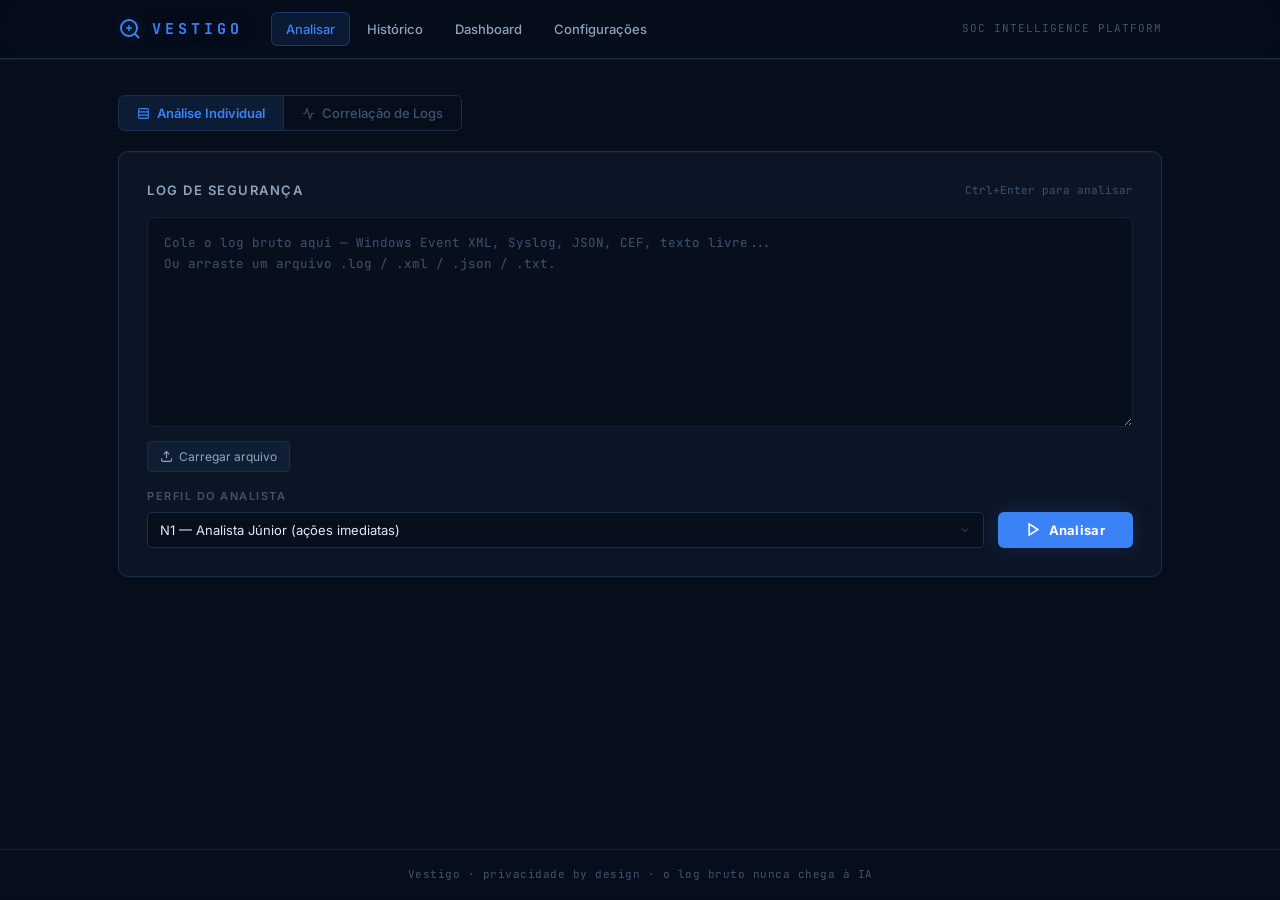
<file: gateway/app/static/index.html>
<!DOCTYPE html>
<html lang="pt-BR">
<head>
  <meta charset="UTF-8" />
  <meta name="viewport" content="width=device-width, initial-scale=1.0" />
  <title>Vestigo — SOC Intelligence</title>
  <link rel="preconnect" href="https://fonts.googleapis.com" />
  <link rel="preconnect" href="https://fonts.gstatic.com" crossorigin />
  <link href="https://fonts.googleapis.com/css2?family=Inter:wght@400;500;600;700&family=JetBrains+Mono:wght@400;500;700&display=swap" rel="stylesheet" />
  <link rel="stylesheet" href="style.css" />
</head>
<body>

  <header class="header">
    <div class="header-inner">
      <div class="logo">
        <svg width="24" height="24" viewBox="0 0 24 24" fill="none" stroke="currentColor" stroke-width="2">
          <circle cx="11" cy="11" r="8"/>
          <path d="m21 21-4.35-4.35"/>
          <path d="M11 8v6M8 11h6" stroke-width="1.5"/>
        </svg>
        VESTIGO
      </div>
      <nav class="header-nav">
        <a href="/" class="nav-link active">Analisar</a>
        <a href="/history.html" class="nav-link">Histórico</a>
        <a href="/dashboard.html" class="nav-link">Dashboard</a>
        <a href="/settings.html" class="nav-link">Configurações</a>
      </nav>
      <span class="tagline">SOC Intelligence Platform</span>
    </div>
  </header>

  <main class="main">

    <!-- ── Mode Toggle ──────────────────────────────────────────────────── -->
    <div class="mode-toggle">
      <button id="modeTabIndividual" class="mode-tab active" onclick="switchMode('individual')">
        <svg width="13" height="13" viewBox="0 0 24 24" fill="none" stroke="currentColor" stroke-width="2">
          <rect x="3" y="3" width="18" height="18" rx="2"/><line x1="3" y1="9" x2="21" y2="9"/>
          <line x1="3" y1="15" x2="21" y2="15"/>
        </svg>
        Análise Individual
      </button>
      <button id="modeTabCorrelate" class="mode-tab" onclick="switchMode('correlate')">
        <svg width="13" height="13" viewBox="0 0 24 24" fill="none" stroke="currentColor" stroke-width="2">
          <polyline points="22 12 18 12 15 21 9 3 6 12 2 12"/>
        </svg>
        Correlação de Logs
      </button>
    </div>

    <!-- ── Input: Análise Individual ─────────────────────────────────────── -->
    <section id="sectionIndividual" class="input-section">

      <div class="input-header">
        <div class="input-title">Log de Segurança</div>
        <div class="input-hint">Ctrl+Enter para analisar</div>
      </div>

      <div id="dropZone" class="drop-zone">
        <textarea
          id="logInput"
          class="log-textarea"
          placeholder="Cole o log bruto aqui — Windows Event XML, Syslog, JSON, CEF, texto livre...&#10;Ou arraste um arquivo .log / .xml / .json / .txt."
          spellcheck="false"
        ></textarea>
        <div id="dropOverlay" class="drop-overlay hidden">
          <div class="drop-message">Solte o arquivo aqui</div>
        </div>
      </div>

      <div class="upload-row">
        <label class="btn-upload" for="fileInput">
          <svg width="13" height="13" viewBox="0 0 24 24" fill="none" stroke="currentColor" stroke-width="2">
            <path d="M21 15v4a2 2 0 0 1-2 2H5a2 2 0 0 1-2-2v-4"/>
            <polyline points="17 8 12 3 7 8"/>
            <line x1="12" y1="3" x2="12" y2="15"/>
          </svg>
          Carregar arquivo
        </label>
        <input id="fileInput" type="file" accept=".log,.txt,.xml,.json,.csv" class="hidden" onchange="loadFile(event)" />
        <span id="fileName" class="file-name"></span>
      </div>

      <div class="controls">
        <div class="profile-select">
          <label for="profileSelect">Perfil do analista</label>
          <select id="profileSelect">
            <option value="n1">N1 — Analista Júnior (ações imediatas)</option>
            <option value="n2n3">N2/N3 — Analista Técnico (análise profunda)</option>
          </select>
        </div>
        <button id="analyzeBtn" class="btn-analyze" onclick="analyze()">
          <svg width="15" height="15" viewBox="0 0 24 24" fill="none" stroke="currentColor" stroke-width="2.5">
            <polygon points="5 3 19 12 5 21 5 3"/>
          </svg>
          <span id="btnText">Analisar</span>
          <span id="btnSpinner" class="spinner hidden"></span>
        </button>
      </div>

      <div id="progressBar" class="pipeline-wrap hidden">
        <div class="pipeline-stages">

          <div id="pstParser" class="pstage">
            <div class="pstage-dot">
              <svg class="pstage-check" width="13" height="13" viewBox="0 0 24 24" fill="none" stroke="currentColor" stroke-width="3"><polyline points="20 6 9 17 4 12"/></svg>
            </div>
            <span class="pstage-label">Parser</span>
          </div>

          <div id="pconn1" class="pconn"></div>

          <div id="pstEnricher" class="pstage">
            <div class="pstage-dot">
              <svg class="pstage-check" width="13" height="13" viewBox="0 0 24 24" fill="none" stroke="currentColor" stroke-width="3"><polyline points="20 6 9 17 4 12"/></svg>
            </div>
            <span class="pstage-label">Enricher</span>
          </div>

          <div id="pconn2" class="pconn"></div>

          <div id="pstAI" class="pstage">
            <div class="pstage-dot">
              <svg class="pstage-check" width="13" height="13" viewBox="0 0 24 24" fill="none" stroke="currentColor" stroke-width="3"><polyline points="20 6 9 17 4 12"/></svg>
            </div>
            <span class="pstage-label">IA</span>
          </div>

        </div>

        <div class="pipeline-bar">
          <div id="pipelineFill" class="pipeline-fill"></div>
        </div>

        <div class="pipeline-footer">
          <span id="pipelineAction" class="pipeline-action"></span>
          <span id="pipelineTimer" class="pipeline-timer">0s</span>
        </div>
      </div>

    </section>

    <!-- ── Input: Correlação de Logs ──────────────────────────────────────── -->
    <section id="sectionCorrelate" class="input-section hidden">

      <div class="input-header">
        <div class="input-title">Correlação de Logs</div>
        <div class="input-hint">2 a 10 logs — a IA identifica padrões de ataque</div>
      </div>

      <p class="corr-desc">Cole múltiplos logs de eventos suspeitos. A IA analisa cada um, cruza IoCs compartilhados e identifica se formam um ataque coordenado.</p>

      <div id="corrLogList" class="corr-log-list">
        <!-- entries injected by JS -->
      </div>

      <button class="btn-add-log" onclick="addCorrLog()">
        <svg width="13" height="13" viewBox="0 0 24 24" fill="none" stroke="currentColor" stroke-width="2.5">
          <line x1="12" y1="5" x2="12" y2="19"/><line x1="5" y1="12" x2="19" y2="12"/>
        </svg>
        Adicionar log
      </button>

      <div class="controls" style="margin-top:16px">
        <div class="profile-select">
          <label for="corrProfileSelect">Perfil</label>
          <select id="corrProfileSelect">
            <option value="n2n3" selected>N2/N3 — Análise Técnica (recomendado)</option>
            <option value="n1">N1 — Analista Júnior</option>
          </select>
        </div>
        <button id="corrBtn" class="btn-analyze" onclick="correlate()">
          <svg width="15" height="15" viewBox="0 0 24 24" fill="none" stroke="currentColor" stroke-width="2.5">
            <polyline points="22 12 18 12 15 21 9 3 6 12 2 12"/>
          </svg>
          <span id="corrBtnText">Correlacionar</span>
          <span id="corrSpinner" class="spinner hidden"></span>
        </button>
      </div>

    </section>

    <!-- ── Error ──────────────────────────────────────────────────────────── -->
    <div id="errorBanner" class="error-banner hidden">
      <svg width="15" height="15" viewBox="0 0 24 24" fill="none" stroke="currentColor" stroke-width="2">
        <circle cx="12" cy="12" r="10"/>
        <line x1="12" y1="8" x2="12" y2="12"/>
        <line x1="12" y1="16" x2="12.01" y2="16"/>
      </svg>
      <span id="errorMsg"></span>
    </div>

    <!-- ── Results ────────────────────────────────────────────────────────── -->
    <section id="results" class="results hidden">

      <!-- Severity banner -->
      <div id="severityBanner" class="severity-banner">
        <div class="sev-label">
          <span class="sev-dot"></span>
          <div>
            <div id="severityText" class="sev-text"></div>
            <div class="sev-sub">Ameaça detectada e analisada</div>
          </div>
        </div>
        <div class="results-actions">
          <button class="btn-export" onclick="exportJSON()">
            <svg width="12" height="12" viewBox="0 0 24 24" fill="none" stroke="currentColor" stroke-width="2">
              <path d="M21 15v4a2 2 0 0 1-2 2H5a2 2 0 0 1-2-2v-4"/>
              <polyline points="7 10 12 15 17 10"/>
              <line x1="12" y1="15" x2="12" y2="3"/>
            </svg>
            JSON
          </button>
          <button class="btn-export" onclick="exportPDF()">
            <svg width="12" height="12" viewBox="0 0 24 24" fill="none" stroke="currentColor" stroke-width="2">
              <path d="M14 2H6a2 2 0 0 0-2 2v16a2 2 0 0 0 2 2h12a2 2 0 0 0 2-2V8z"/>
              <polyline points="14 2 14 8 20 8"/>
            </svg>
            PDF
          </button>
        </div>
      </div>

      <!-- Resumo + MITRE -->
      <div class="results-grid">
        <div class="card result-card">
          <div class="card-label">Resumo do Evento</div>
          <div id="resumoText" class="result-text"></div>
        </div>
        <div class="card result-card">
          <div class="card-label">MITRE ATT&amp;CK</div>
          <div id="mitreText" class="result-text mitre-block"></div>
        </div>
      </div>

      <!-- Ações -->
      <div class="card result-card">
        <div class="card-label">Ações Recomendadas</div>
        <ol id="acoesList" class="actions-list"></ol>
      </div>

      <!-- IoCs -->
      <div class="card result-card">
        <div class="card-label">Indicadores de Comprometimento</div>
        <div id="iocsContent" class="iocs-grid"></div>
      </div>

      <!-- Queries -->
      <div class="card result-card">
        <div class="card-label">Queries de Threat Hunting</div>
        <div class="queries-tabs">
          <button class="tab-btn active" onclick="switchTab('kql')">KQL · Sentinel / Defender</button>
          <button class="tab-btn" onclick="switchTab('spl')">SPL · Splunk</button>
        </div>
        <div id="queryKQL" class="query-block">
          <pre id="kqlQuery" class="query-code"></pre>
          <button class="btn-copy" onclick="copyQuery('kqlQuery')">Copiar</button>
        </div>
        <div id="querySPL" class="query-block hidden">
          <pre id="splQuery" class="query-code"></pre>
          <button class="btn-copy" onclick="copyQuery('splQuery')">Copiar</button>
        </div>
      </div>

      <!-- N2/N3 extra -->
      <div id="cardN2Extra" class="card result-card hidden">
        <div class="card-label">Análise Técnica Avançada · N2/N3</div>
        <div id="n2ExtraContent"></div>
      </div>

      <!-- Contexto histórico (similar analyses) -->
      <div id="cardContext" class="card result-card hidden">
        <div class="card-label">Contexto Histórico · Eventos Similares</div>
        <div id="contextSummary" class="context-summary"></div>
        <div id="contextList" class="context-list"></div>
      </div>

      <!-- Diagnóstico do analista -->
      <div id="cardDiagnosis" class="card diagnosis-card hidden">
        <div class="card-label">Diagnóstico do Analista</div>
        <p class="diagnosis-hint">Registre sua avaliação. Isso alimenta o contexto histórico de análises futuras.</p>

        <div class="verdict-btns" id="verdictBtns">
          <button class="verdict-btn vp" onclick="selectVerdict('verdadeiro_positivo')">
            <svg width="15" height="15" viewBox="0 0 24 24" fill="none" stroke="currentColor" stroke-width="2.5">
              <path d="M10.29 3.86L1.82 18a2 2 0 0 0 1.71 3h16.94a2 2 0 0 0 1.71-3L13.71 3.86a2 2 0 0 0-3.42 0z"/>
              <line x1="12" y1="9" x2="12" y2="13"/><line x1="12" y1="17" x2="12.01" y2="17"/>
            </svg>
            Verdadeiro Positivo
          </button>
          <button class="verdict-btn fp" onclick="selectVerdict('falso_positivo')">
            <svg width="15" height="15" viewBox="0 0 24 24" fill="none" stroke="currentColor" stroke-width="2.5">
              <circle cx="12" cy="12" r="10"/>
              <line x1="15" y1="9" x2="9" y2="15"/>
              <line x1="9" y1="9" x2="15" y2="15"/>
            </svg>
            Falso Positivo
          </button>
          <button class="verdict-btn inc" onclick="selectVerdict('inconclusivo')">
            <svg width="15" height="15" viewBox="0 0 24 24" fill="none" stroke="currentColor" stroke-width="2.5">
              <circle cx="12" cy="12" r="10"/>
              <path d="M9.09 9a3 3 0 0 1 5.83 1c0 2-3 3-3 3"/>
              <line x1="12" y1="17" x2="12.01" y2="17"/>
            </svg>
            Inconclusivo
          </button>
        </div>

        <textarea
          id="diagnosisNote"
          class="diagnosis-textarea"
          placeholder="Nota do analista (opcional) — descreva o contexto, o que levou ao falso positivo, qual ação foi tomada..."
          rows="3"
        ></textarea>

        <div class="diagnosis-footer">
          <span id="diagnosisSaved" class="diagnosis-saved hidden">
            <svg width="13" height="13" viewBox="0 0 24 24" fill="none" stroke="currentColor" stroke-width="2.5">
              <polyline points="20 6 9 17 4 12"/>
            </svg>
            Diagnóstico salvo
          </span>
          <button id="diagnosisSubmit" class="btn-submit-diagnosis" onclick="submitDiagnosis()" disabled>
            Salvar diagnóstico
          </button>
        </div>
      </div>

    </section>

    <!-- ── Correlation Results ──────────────────────────────────────────── -->
    <section id="resultsCorrelate" class="results hidden">

      <div id="corrSeverityBanner" class="severity-banner">
        <div class="sev-label">
          <span class="sev-dot"></span>
          <div>
            <div id="corrSeverityText" class="sev-text"></div>
            <div class="sev-sub" id="corrCoordText">Correlação de múltiplos eventos</div>
          </div>
        </div>
        <div class="results-actions">
          <button class="btn-export" onclick="exportCorrJSON()">
            <svg width="12" height="12" viewBox="0 0 24 24" fill="none" stroke="currentColor" stroke-width="2">
              <path d="M21 15v4a2 2 0 0 1-2 2H5a2 2 0 0 1-2-2v-4"/>
              <polyline points="7 10 12 15 17 10"/>
              <line x1="12" y1="15" x2="12" y2="3"/>
            </svg>
            JSON
          </button>
        </div>
      </div>

      <!-- Resumo + MITRE -->
      <div class="results-grid">
        <div class="card result-card">
          <div class="card-label">Resumo da Correlação</div>
          <div id="corrResumo" class="result-text"></div>
        </div>
        <div class="card result-card">
          <div class="card-label">MITRE ATT&amp;CK</div>
          <div id="corrMitre" class="result-text mitre-block"></div>
        </div>
      </div>

      <!-- Linha do tempo -->
      <div class="card result-card">
        <div class="card-label">Linha do Tempo do Ataque</div>
        <div id="corrTimeline" class="corr-timeline"></div>
      </div>

      <!-- Correlações encontradas -->
      <div class="card result-card">
        <div class="card-label">Correlações Identificadas</div>
        <div id="corrLinks" class="corr-links"></div>
      </div>

      <!-- IoCs combinados -->
      <div class="card result-card">
        <div class="card-label">IoCs Combinados</div>
        <div id="corrIoCs" class="iocs-grid"></div>
      </div>

      <!-- Recomendações -->
      <div class="card result-card">
        <div class="card-label">Recomendações</div>
        <ol id="corrRecomendacoes" class="actions-list"></ol>
      </div>

      <!-- Queries -->
      <div class="card result-card">
        <div class="card-label">Queries de Detecção Correlacionada</div>
        <div class="queries-tabs">
          <button class="tab-btn active" onclick="switchCorrTab('kql')">KQL · Sentinel / Defender</button>
          <button class="tab-btn" onclick="switchCorrTab('spl')">SPL · Splunk</button>
        </div>
        <div id="corrQueryKQL" class="query-block">
          <pre id="corrKql" class="query-code"></pre>
          <button class="btn-copy" onclick="copyQuery('corrKql')">Copiar</button>
        </div>
        <div id="corrQuerySPL" class="query-block hidden">
          <pre id="corrSpl" class="query-code"></pre>
          <button class="btn-copy" onclick="copyQuery('corrSpl')">Copiar</button>
        </div>
      </div>

    </section>

  </main>

  <footer class="footer">
    Vestigo · privacidade by design · o log bruto nunca chega à IA
  </footer>

  <script src="app.js"></script>
</body>
</html>
</file>
<file: gateway/app/static/style.css>
@import url('https://fonts.googleapis.com/css2?family=Inter:wght@400;500;600;700&family=JetBrains+Mono:wght@400;500;700&display=swap');

/* ── Tokens ──────────────────────────────────────────────────────────────── */
:root {
  --bg:          #060d1a;
  --bg-surface:  #0c1525;
  --bg-elevated: #101e34;
  --bg-input:    #080f1c;
  --border:      #1a2d4a;
  --border-dim:  #142238;

  --text:        #e2e8f4;
  --text-2:      #8fa4bf;
  --text-3:      #3d5470;

  --blue:        #3b82f6;
  --blue-dim:    rgba(59,130,246,.12);
  --blue-glow:   rgba(59,130,246,.25);

  --green:       #10b981;
  --green-dim:   rgba(16,185,129,.12);
  --yellow:      #f59e0b;
  --yellow-dim:  rgba(245,158,11,.12);
  --orange:      #f97316;
  --orange-dim:  rgba(249,115,22,.12);
  --red:         #ef4444;
  --red-dim:     rgba(239,68,68,.12);
  --red-glow:    rgba(239,68,68,.3);

  --mono: 'JetBrains Mono', 'Cascadia Code', 'Consolas', monospace;
  --sans: 'Inter', -apple-system, BlinkMacSystemFont, sans-serif;

  --r:    10px;
  --r-sm: 6px;
  --r-xs: 4px;
}

*, *::before, *::after { box-sizing: border-box; margin: 0; padding: 0; }

html { scroll-behavior: smooth; }

body {
  background: var(--bg);
  color: var(--text);
  font-family: var(--sans);
  font-size: 14px;
  line-height: 1.6;
  min-height: 100vh;
  display: flex;
  flex-direction: column;
  -webkit-font-smoothing: antialiased;
}

.hidden { display: none !important; }

/* ── Scanline texture ────────────────────────────────────────────────────── */
body::before {
  content: '';
  position: fixed;
  inset: 0;
  background-image:
    repeating-linear-gradient(
      0deg,
      transparent,
      transparent 2px,
      rgba(255,255,255,.012) 2px,
      rgba(255,255,255,.012) 4px
    );
  pointer-events: none;
  z-index: 0;
}

/* ── Header ──────────────────────────────────────────────────────────────── */
.header {
  position: sticky;
  top: 0;
  z-index: 100;
  background: rgba(6,13,26,.9);
  backdrop-filter: blur(16px) saturate(1.4);
  border-bottom: 1px solid var(--border);
  box-shadow: 0 1px 0 rgba(59,130,246,.08);
}
.header-inner {
  max-width: 1100px;
  margin: 0 auto;
  padding: 0 28px;
  height: 58px;
  display: flex;
  align-items: center;
  gap: 20px;
}

.logo {
  display: flex;
  align-items: center;
  gap: 10px;
  color: var(--blue);
  font-family: var(--mono);
  font-size: 15px;
  font-weight: 700;
  letter-spacing: 4px;
  text-shadow: 0 0 20px var(--blue-glow);
  flex-shrink: 0;
}
.logo svg { filter: drop-shadow(0 0 6px var(--blue-glow)); }

.header-nav {
  display: flex;
  gap: 2px;
  margin-left: 8px;
}
.nav-link {
  color: var(--text-2);
  text-decoration: none;
  font-size: 13px;
  font-weight: 500;
  padding: 6px 14px;
  border-radius: var(--r-sm);
  transition: all .15s;
  border: 1px solid transparent;
}
.nav-link:hover {
  color: var(--text);
  background: var(--bg-elevated);
  border-color: var(--border);
}
.nav-link.active {
  color: var(--blue);
  background: var(--blue-dim);
  border-color: rgba(59,130,246,.3);
}

.tagline {
  margin-left: auto;
  color: var(--text-3);
  font-size: 11px;
  font-family: var(--mono);
  letter-spacing: 1px;
  text-transform: uppercase;
}

/* ── Layout ──────────────────────────────────────────────────────────────── */
.main {
  max-width: 1100px;
  margin: 0 auto;
  padding: 36px 28px 64px;
  flex: 1;
  width: 100%;
  position: relative;
  z-index: 1;
}

/* ── Cards ───────────────────────────────────────────────────────────────── */
.card {
  background: var(--bg-surface);
  border: 1px solid var(--border);
  border-radius: var(--r);
  padding: 24px;
  position: relative;
}

.card-label {
  font-size: 10px;
  font-weight: 700;
  text-transform: uppercase;
  letter-spacing: 2px;
  color: var(--text-3);
  margin-bottom: 12px;
}

/* ── Input section ───────────────────────────────────────────────────────── */
.input-section {
  margin-bottom: 20px;
  background: var(--bg-surface);
  border: 1px solid var(--border);
  border-radius: var(--r);
  padding: 28px;
  box-shadow: 0 0 0 1px rgba(59,130,246,.04), inset 0 1px 0 rgba(255,255,255,.03);
}

.input-header {
  display: flex;
  align-items: center;
  gap: 10px;
  margin-bottom: 16px;
}
.input-title {
  font-size: 13px;
  font-weight: 600;
  color: var(--text-2);
  text-transform: uppercase;
  letter-spacing: 1.5px;
}
.input-hint {
  margin-left: auto;
  font-size: 11px;
  color: var(--text-3);
  font-family: var(--mono);
}

/* ── Drop zone ───────────────────────────────────────────────────────────── */
.drop-zone { position: relative; }
.drop-overlay {
  position: absolute;
  inset: 0;
  border: 2px dashed var(--blue);
  border-radius: var(--r-sm);
  background: var(--blue-dim);
  display: flex;
  align-items: center;
  justify-content: center;
  z-index: 5;
  pointer-events: none;
  backdrop-filter: blur(2px);
}
.drop-message {
  color: var(--blue);
  font-size: 15px;
  font-weight: 600;
  text-shadow: 0 0 12px var(--blue-glow);
}

/* ── Textarea ────────────────────────────────────────────────────────────── */
.log-textarea {
  width: 100%;
  height: 210px;
  background: var(--bg-input);
  border: 1px solid var(--border-dim);
  border-radius: var(--r-sm);
  color: var(--text);
  font-family: var(--mono);
  font-size: 12.5px;
  line-height: 1.7;
  padding: 14px 16px;
  resize: vertical;
  outline: none;
  transition: border-color .2s, box-shadow .2s;
  caret-color: var(--blue);
}
.log-textarea:focus {
  border-color: rgba(59,130,246,.5);
  box-shadow: 0 0 0 3px rgba(59,130,246,.08), inset 0 0 0 1px rgba(59,130,246,.1);
}
.log-textarea::placeholder { color: var(--text-3); }

/* ── Upload ──────────────────────────────────────────────────────────────── */
.upload-row {
  display: flex;
  align-items: center;
  gap: 10px;
  margin-top: 8px;
}
.btn-upload {
  display: inline-flex;
  align-items: center;
  gap: 6px;
  background: var(--bg-elevated);
  border: 1px solid var(--border);
  color: var(--text-2);
  font-size: 12px;
  font-family: var(--sans);
  padding: 5px 12px;
  border-radius: var(--r-xs);
  cursor: pointer;
  transition: all .15s;
}
.btn-upload:hover { color: var(--blue); border-color: rgba(59,130,246,.4); background: var(--blue-dim); }
.file-name {
  font-size: 12px;
  color: var(--text-2);
  font-family: var(--mono);
  overflow: hidden;
  text-overflow: ellipsis;
  white-space: nowrap;
  max-width: 280px;
}

/* ── Controls row ────────────────────────────────────────────────────────── */
.controls {
  display: flex;
  align-items: flex-end;
  gap: 14px;
  margin-top: 16px;
  flex-wrap: wrap;
}

.profile-select {
  display: flex;
  flex-direction: column;
  gap: 6px;
  flex: 1;
  min-width: 220px;
}
.profile-select label {
  font-size: 11px;
  font-weight: 600;
  color: var(--text-3);
  text-transform: uppercase;
  letter-spacing: 1.5px;
}
select {
  background: var(--bg-input);
  border: 1px solid var(--border);
  border-radius: var(--r-xs);
  color: var(--text);
  padding: 9px 12px;
  font-size: 13px;
  font-family: var(--sans);
  outline: none;
  cursor: pointer;
  transition: border-color .15s;
  appearance: none;
  background-image: url("data:image/svg+xml,%3Csvg xmlns='http://www.w3.org/2000/svg' width='12' height='12' viewBox='0 0 24 24' fill='none' stroke='%233d5470' stroke-width='2'%3E%3Cpolyline points='6 9 12 15 18 9'%3E%3C/polyline%3E%3C/svg%3E");
  background-repeat: no-repeat;
  background-position: right 12px center;
  padding-right: 32px;
}
select:focus { border-color: rgba(59,130,246,.5); }

.btn-analyze {
  display: flex;
  align-items: center;
  gap: 8px;
  padding: 10px 28px;
  background: var(--blue);
  color: #fff;
  border: none;
  border-radius: var(--r-sm);
  font-size: 13px;
  font-weight: 700;
  font-family: var(--sans);
  cursor: pointer;
  transition: all .2s;
  white-space: nowrap;
  min-width: 130px;
  justify-content: center;
  box-shadow: 0 0 20px rgba(59,130,246,.2), 0 2px 4px rgba(0,0,0,.3);
  letter-spacing: .3px;
}
.btn-analyze:hover {
  background: #5b93ff;
  box-shadow: 0 0 28px rgba(59,130,246,.4), 0 2px 8px rgba(0,0,0,.3);
  transform: translateY(-1px);
}
.btn-analyze:active { transform: translateY(0); }
.btn-analyze:disabled { opacity: .45; cursor: not-allowed; transform: none; box-shadow: none; }

/* ── Spinner ─────────────────────────────────────────────────────────────── */
.spinner {
  width: 14px;
  height: 14px;
  border: 2px solid rgba(255,255,255,.25);
  border-top-color: #fff;
  border-radius: 50%;
  animation: spin .7s linear infinite;
}
@keyframes spin { to { transform: rotate(360deg); } }

/* ── Progress pipeline ───────────────────────────────────────────────────── */
.pipeline-wrap {
  margin-top: 18px;
  padding: 20px 24px 16px;
  border-top: 1px solid var(--border-dim);
}

.pipeline-stages {
  display: flex;
  align-items: flex-start;
  margin-bottom: 18px;
}

.pstage {
  display: flex;
  flex-direction: column;
  align-items: center;
  gap: 8px;
}

.pstage-dot {
  width: 32px;
  height: 32px;
  border-radius: 50%;
  border: 2px solid var(--border);
  background: var(--bg-input);
  display: flex;
  align-items: center;
  justify-content: center;
  transition: border-color .3s, background .3s, box-shadow .3s;
  position: relative;
  z-index: 1;
}

.pstage-check { display: none; }

.pstage-label {
  font-size: 10px;
  font-weight: 700;
  text-transform: uppercase;
  letter-spacing: 1.5px;
  color: var(--text-3);
  font-family: var(--mono);
  transition: color .3s;
  white-space: nowrap;
}

.pconn {
  flex: 1;
  height: 2px;
  background: var(--border-dim);
  margin: 0 6px;
  margin-top: 16px;
  transition: background .5s;
}

/* active */
.pstage.active .pstage-dot {
  border-color: var(--blue);
  background: var(--blue-dim);
  box-shadow: 0 0 0 4px rgba(59,130,246,.12), 0 0 16px rgba(59,130,246,.2);
  animation: pipeline-pulse 1.4s ease-in-out infinite;
}
.pstage.active .pstage-label { color: var(--blue); }

/* done */
.pstage.done .pstage-dot {
  border-color: var(--green);
  background: var(--green-dim);
  box-shadow: none;
  animation: none;
}
.pstage.done .pstage-check { display: block; stroke: var(--green); }
.pstage.done .pstage-label { color: var(--green); }

.pconn.done { background: var(--green); }

@keyframes pipeline-pulse {
  0%, 100% { box-shadow: 0 0 0 4px rgba(59,130,246,.12), 0 0 16px rgba(59,130,246,.2); }
  50%       { box-shadow: 0 0 0 7px rgba(59,130,246,.07), 0 0 24px rgba(59,130,246,.3); }
}

/* progress bar */
.pipeline-bar {
  height: 3px;
  background: var(--bg-elevated);
  border-radius: 2px;
  overflow: hidden;
  margin-bottom: 12px;
}

.pipeline-fill {
  height: 100%;
  width: 0%;
  border-radius: 2px;
  background: linear-gradient(90deg, var(--blue) 0%, #00d4ff 100%);
  transition: width 1.2s cubic-bezier(.4,0,.2,1);
  position: relative;
  overflow: hidden;
}

.pipeline-fill::after {
  content: '';
  position: absolute;
  inset: 0;
  background: linear-gradient(90deg, transparent 0%, rgba(255,255,255,.35) 50%, transparent 100%);
  animation: pipeline-shimmer 1.8s ease infinite;
}

@keyframes pipeline-shimmer {
  0%   { transform: translateX(-100%); }
  100% { transform: translateX(200%); }
}

/* footer: action text + timer */
.pipeline-footer {
  display: flex;
  align-items: center;
  justify-content: space-between;
  gap: 12px;
}

.pipeline-action {
  font-size: 12px;
  color: var(--text-2);
  font-family: var(--mono);
  flex: 1;
  min-height: 16px;
}

.pipeline-action::after {
  content: '_';
  animation: pipeline-blink .9s step-end infinite;
  color: var(--blue);
}

@keyframes pipeline-blink {
  0%, 100% { opacity: 1; }
  50%       { opacity: 0; }
}

.pipeline-timer {
  font-size: 11px;
  color: var(--text-3);
  font-family: var(--mono);
  font-weight: 700;
  flex-shrink: 0;
}

/* ── Error ───────────────────────────────────────────────────────────────── */
.error-banner {
  display: flex;
  align-items: center;
  gap: 10px;
  background: var(--red-dim);
  border: 1px solid rgba(239,68,68,.35);
  border-radius: var(--r-sm);
  color: var(--red);
  padding: 12px 16px;
  margin-bottom: 16px;
  font-size: 13px;
  font-weight: 500;
}

/* ── Results ─────────────────────────────────────────────────────────────── */
.results { animation: slideUp .35s cubic-bezier(.22,.68,0,1.2); }
@keyframes slideUp {
  from { opacity:0; transform: translateY(16px); }
  to   { opacity:1; transform: translateY(0); }
}

/* ── Severity banner ─────────────────────────────────────────────────────── */
.severity-banner {
  border-radius: var(--r);
  padding: 20px 28px;
  margin-bottom: 18px;
  display: flex;
  align-items: center;
  justify-content: space-between;
  flex-wrap: wrap;
  gap: 12px;
  position: relative;
  overflow: hidden;
  border: 1px solid;
}
.severity-banner::before {
  content: '';
  position: absolute;
  left: 0; top: 0; bottom: 0;
  width: 4px;
}
.severity-banner::after {
  content: '';
  position: absolute;
  right: -40px; top: -40px;
  width: 160px; height: 160px;
  border-radius: 50%;
  opacity: .07;
  pointer-events: none;
}

.sev-low.severity-banner    { background: var(--green-dim);  border-color: rgba(16,185,129,.3); }
.sev-low.severity-banner::before  { background: var(--green); }
.sev-low.severity-banner::after   { background: var(--green); }

.sev-medium.severity-banner { background: var(--yellow-dim); border-color: rgba(245,158,11,.3); }
.sev-medium.severity-banner::before { background: var(--yellow); }
.sev-medium.severity-banner::after  { background: var(--yellow); }

.sev-high.severity-banner   { background: var(--orange-dim); border-color: rgba(249,115,22,.3); }
.sev-high.severity-banner::before { background: var(--orange); }
.sev-high.severity-banner::after  { background: var(--orange); }

.sev-critical.severity-banner {
  background: var(--red-dim);
  border-color: rgba(239,68,68,.4);
  box-shadow: 0 0 40px rgba(239,68,68,.1);
  animation: critical-pulse 2.5s ease infinite;
}
.sev-critical.severity-banner::before { background: var(--red); }
.sev-critical.severity-banner::after  { background: var(--red); opacity: .15; }
@keyframes critical-pulse {
  0%,100% { box-shadow: 0 0 40px rgba(239,68,68,.1); }
  50%      { box-shadow: 0 0 60px rgba(239,68,68,.2); }
}

.sev-label {
  display: flex;
  align-items: center;
  gap: 14px;
}
.sev-dot {
  width: 10px;
  height: 10px;
  border-radius: 50%;
  flex-shrink: 0;
  animation: dot-blink 2s ease infinite;
}
.sev-low    .sev-dot { background: var(--green);  box-shadow: 0 0 8px var(--green); }
.sev-medium .sev-dot { background: var(--yellow); box-shadow: 0 0 8px var(--yellow); }
.sev-high   .sev-dot { background: var(--orange); box-shadow: 0 0 8px var(--orange); }
.sev-critical .sev-dot { background: var(--red);   box-shadow: 0 0 10px var(--red); }
@keyframes dot-blink {
  0%,100% { opacity: 1; }
  50% { opacity: .4; }
}

.sev-text {
  font-family: var(--mono);
  font-size: 18px;
  font-weight: 700;
  letter-spacing: 3px;
  text-transform: uppercase;
}
.sev-low    .sev-text { color: var(--green); }
.sev-medium .sev-text { color: var(--yellow); }
.sev-high   .sev-text { color: var(--orange); }
.sev-critical .sev-text { color: var(--red); text-shadow: 0 0 20px var(--red-glow); }

.sev-sub {
  font-size: 12px;
  color: var(--text-2);
  font-weight: 400;
  margin-top: 2px;
}

.results-actions {
  display: flex;
  align-items: center;
  gap: 6px;
}

/* ── Results header (above cards) ────────────────────────────────────────── */
.results-section-title {
  font-size: 11px;
  font-weight: 700;
  text-transform: uppercase;
  letter-spacing: 2px;
  color: var(--text-3);
  margin-bottom: 12px;
  padding-bottom: 10px;
  border-bottom: 1px solid var(--border-dim);
}

/* ── Cards grid ──────────────────────────────────────────────────────────── */
.results-grid {
  display: grid;
  grid-template-columns: 5fr 4fr;
  gap: 14px;
  margin-bottom: 14px;
}
@media (max-width: 680px) { .results-grid { grid-template-columns: 1fr; } }

.result-card {
  margin-bottom: 14px;
  transition: border-color .2s;
}
.result-card:hover { border-color: rgba(59,130,246,.25); }
.result-card:last-child { margin-bottom: 0; }

.result-text { color: var(--text); line-height: 1.75; font-size: 13.5px; }

/* ── MITRE card ──────────────────────────────────────────────────────────── */
.mitre-block { font-family: var(--mono); }
.mitre-id {
  display: block;
  color: var(--blue);
  font-size: 16px;
  font-weight: 700;
  margin-bottom: 4px;
  text-shadow: 0 0 12px var(--blue-glow);
  letter-spacing: .5px;
}
.mitre-tactic {
  display: inline-block;
  font-size: 10px;
  font-weight: 700;
  text-transform: uppercase;
  letter-spacing: 1.5px;
  color: var(--blue);
  background: var(--blue-dim);
  border: 1px solid rgba(59,130,246,.25);
  border-radius: 3px;
  padding: 2px 7px;
  margin-bottom: 8px;
  font-family: var(--sans);
}
.mitre-tecnica { display: block; color: var(--text-2); font-size: 12px; margin-top: 2px; }

/* ── Actions list ────────────────────────────────────────────────────────── */
.actions-list {
  list-style: none;
  display: flex;
  flex-direction: column;
  gap: 10px;
  counter-reset: actions;
}
.actions-list li {
  display: flex;
  gap: 12px;
  align-items: flex-start;
  color: var(--text);
  font-size: 13.5px;
  line-height: 1.6;
  counter-increment: actions;
}
.actions-list li::before {
  content: counter(actions);
  flex-shrink: 0;
  width: 22px;
  height: 22px;
  border-radius: 50%;
  background: var(--blue-dim);
  border: 1px solid rgba(59,130,246,.3);
  color: var(--blue);
  font-size: 10px;
  font-weight: 700;
  font-family: var(--mono);
  display: flex;
  align-items: center;
  justify-content: center;
  margin-top: 1px;
}

/* ── IoCs ────────────────────────────────────────────────────────────────── */
.iocs-grid { display: flex; flex-wrap: wrap; gap: 14px; }
.ioc-group { min-width: 140px; }
.ioc-group-label {
  font-size: 10px;
  color: var(--text-3);
  text-transform: uppercase;
  letter-spacing: 1.5px;
  margin-bottom: 8px;
  font-weight: 700;
}
.ioc-tag {
  display: inline-flex;
  align-items: center;
  font-family: var(--mono);
  font-size: 11px;
  background: var(--bg-elevated);
  border: 1px solid var(--border);
  border-radius: var(--r-xs);
  padding: 3px 8px;
  margin: 2px 3px 2px 0;
  color: var(--text-2);
  word-break: break-all;
  transition: all .15s;
  cursor: default;
}
.ioc-tag:hover { border-color: rgba(59,130,246,.35); color: var(--text); }
.ioc-tag.malicious { border-color: rgba(239,68,68,.35); color: var(--red); background: var(--red-dim); }
.no-iocs { color: var(--text-3); font-size: 13px; }

/* ── Queries ─────────────────────────────────────────────────────────────── */
.queries-tabs {
  display: flex;
  gap: 0;
  margin-bottom: 14px;
  border-radius: var(--r-xs);
  overflow: hidden;
  border: 1px solid var(--border);
  width: fit-content;
}
.tab-btn {
  background: transparent;
  border: none;
  color: var(--text-3);
  font-size: 12px;
  font-family: var(--sans);
  font-weight: 500;
  padding: 6px 16px;
  cursor: pointer;
  transition: all .15s;
  border-right: 1px solid var(--border);
}
.tab-btn:last-child { border-right: none; }
.tab-btn.active { background: var(--blue-dim); color: var(--blue); }
.tab-btn:hover:not(.active) { background: var(--bg-elevated); color: var(--text-2); }

.query-block { position: relative; }
.query-code {
  background: var(--bg-input);
  border: 1px solid var(--border-dim);
  border-radius: var(--r-sm);
  padding: 14px 16px;
  padding-right: 72px;
  font-family: var(--mono);
  font-size: 12px;
  line-height: 1.7;
  color: #7dd3fc;
  white-space: pre-wrap;
  word-break: break-all;
  max-height: 220px;
  overflow-y: auto;
}
.query-code::-webkit-scrollbar { width: 4px; }
.query-code::-webkit-scrollbar-track { background: transparent; }
.query-code::-webkit-scrollbar-thumb { background: var(--border); border-radius: 2px; }

.btn-copy {
  position: absolute;
  top: 10px;
  right: 10px;
  background: var(--bg-elevated);
  border: 1px solid var(--border);
  color: var(--text-3);
  font-size: 11px;
  font-family: var(--sans);
  padding: 4px 10px;
  border-radius: var(--r-xs);
  cursor: pointer;
  transition: all .15s;
}
.btn-copy:hover { color: var(--blue); border-color: rgba(59,130,246,.4); }

/* ── Export buttons ──────────────────────────────────────────────────────── */
.btn-export {
  display: inline-flex;
  align-items: center;
  gap: 5px;
  background: var(--bg-elevated);
  border: 1px solid var(--border);
  color: var(--text-2);
  font-size: 12px;
  font-family: var(--sans);
  font-weight: 500;
  padding: 6px 12px;
  border-radius: var(--r-xs);
  cursor: pointer;
  transition: all .15s;
}
.btn-export:hover { color: var(--blue); border-color: rgba(59,130,246,.4); background: var(--blue-dim); }

/* ── N2/N3 extra ─────────────────────────────────────────────────────────── */
.n2-section { margin-bottom: 18px; }
.n2-section:last-child { margin-bottom: 0; }
.n2-section-title {
  font-size: 10px;
  font-weight: 700;
  color: var(--blue);
  text-transform: uppercase;
  letter-spacing: 2px;
  margin-bottom: 8px;
  display: flex;
  align-items: center;
  gap: 8px;
}
.n2-section-title::after {
  content: '';
  flex: 1;
  height: 1px;
  background: var(--border-dim);
}
.n2-list {
  list-style: none;
  display: flex;
  flex-direction: column;
  gap: 6px;
}
.n2-list li {
  color: var(--text);
  font-size: 13px;
  padding-left: 16px;
  position: relative;
}
.n2-list li::before {
  content: '›';
  position: absolute;
  left: 0;
  color: var(--blue);
  font-weight: 700;
}

/* ── Dashboard / History shared ──────────────────────────────────────────── */
.page-title {
  font-size: 22px;
  font-weight: 700;
  color: var(--text);
  margin-bottom: 28px;
  display: flex;
  align-items: center;
  gap: 10px;
}
.page-title::after {
  content: '';
  flex: 1;
  height: 1px;
  background: linear-gradient(to right, var(--border), transparent);
  margin-left: 8px;
}

.stat-grid {
  display: grid;
  grid-template-columns: repeat(auto-fit, minmax(160px, 1fr));
  gap: 14px;
  margin-bottom: 20px;
}
.stat-card {
  background: var(--bg-surface);
  border: 1px solid var(--border);
  border-radius: var(--r);
  padding: 20px;
  text-align: center;
  transition: border-color .2s, box-shadow .2s;
}
.stat-card:hover {
  border-color: rgba(59,130,246,.3);
  box-shadow: 0 0 20px rgba(59,130,246,.06);
}
.stat-value {
  font-size: 34px;
  font-weight: 700;
  color: var(--blue);
  font-family: var(--mono);
  line-height: 1;
  margin-bottom: 6px;
}
.stat-label {
  font-size: 10px;
  color: var(--text-3);
  text-transform: uppercase;
  letter-spacing: 1.5px;
  font-weight: 700;
}

/* ── Table ───────────────────────────────────────────────────────────────── */
.data-table {
  width: 100%;
  border-collapse: collapse;
  font-size: 13px;
}
.data-table thead tr {
  border-bottom: 1px solid var(--border);
}
.data-table th {
  text-align: left;
  padding: 10px 14px;
  color: var(--text-3);
  font-size: 10px;
  text-transform: uppercase;
  letter-spacing: 1.5px;
  font-weight: 700;
}
.data-table td {
  padding: 11px 14px;
  border-bottom: 1px solid var(--border-dim);
  color: var(--text);
  vertical-align: middle;
}
.data-table tbody tr {
  transition: background .1s;
}
.data-table tbody tr:hover td { background: var(--bg-elevated); }
.data-table .font-mono { font-family: var(--mono); font-size: 12px; }

/* ── Charts ──────────────────────────────────────────────────────────────── */
.charts-grid {
  display: grid;
  grid-template-columns: 1fr 1fr;
  gap: 14px;
  margin-bottom: 20px;
}
@media (max-width: 680px) { .charts-grid { grid-template-columns: 1fr; } }
.chart-card {
  background: var(--bg-surface);
  border: 1px solid var(--border);
  border-radius: var(--r);
  padding: 24px;
}
.chart-title {
  font-size: 10px;
  font-weight: 700;
  color: var(--text-3);
  text-transform: uppercase;
  letter-spacing: 2px;
  margin-bottom: 20px;
}

/* ── Severity badge (small, for table) ───────────────────────────────────── */
.severity-badge {
  display: inline-block;
  font-family: var(--mono);
  font-size: 10px;
  font-weight: 700;
  letter-spacing: 1.5px;
  padding: 3px 8px;
  border-radius: 3px;
  text-transform: uppercase;
}
.sev-low    { background: var(--green-dim);  color: var(--green);  border: 1px solid rgba(16,185,129,.3); }
.sev-medium { background: var(--yellow-dim); color: var(--yellow); border: 1px solid rgba(245,158,11,.3); }
.sev-high   { background: var(--orange-dim); color: var(--orange); border: 1px solid rgba(249,115,22,.3); }
.sev-critical { background: var(--red-dim); color: var(--red);    border: 1px solid rgba(239,68,68,.3); }

/* ── Context card (histórico similar) ───────────────────────────────────── */
.context-summary {
  display: flex;
  align-items: center;
  gap: 10px;
  flex-wrap: wrap;
  margin-bottom: 14px;
  padding-bottom: 14px;
  border-bottom: 1px solid var(--border-dim);
}
.ctx-total {
  font-size: 13px;
  font-weight: 600;
  color: var(--text-2);
}
.ctx-pill {
  font-family: var(--mono);
  font-size: 11px;
  font-weight: 700;
  padding: 2px 10px;
  border-radius: 20px;
  border: 1px solid currentColor;
  background: color-mix(in srgb, currentColor 10%, transparent);
  letter-spacing: .5px;
}
.context-list {
  display: flex;
  flex-direction: column;
  gap: 8px;
}
.ctx-item {
  display: grid;
  grid-template-columns: 110px 40px 1fr;
  align-items: baseline;
  gap: 12px;
  padding: 8px 12px;
  background: var(--bg-elevated);
  border-radius: var(--r-xs);
  border: 1px solid var(--border-dim);
}
.ctx-date {
  font-family: var(--mono);
  font-size: 11px;
  color: var(--text-3);
}
.ctx-verdict {
  font-family: var(--mono);
  font-size: 12px;
  font-weight: 700;
  text-align: center;
}
.ctx-note {
  font-size: 12px;
  color: var(--text-2);
  line-height: 1.5;
  overflow: hidden;
  text-overflow: ellipsis;
  white-space: nowrap;
}
.ctx-no-note { color: var(--text-3) !important; font-style: italic; }

/* ── Diagnosis card ──────────────────────────────────────────────────────── */
.diagnosis-card {
  margin-top: 14px;
  border-color: rgba(59,130,246,.2);
  background: linear-gradient(135deg, var(--bg-surface) 0%, rgba(59,130,246,.04) 100%);
}
.diagnosis-hint {
  font-size: 12px;
  color: var(--text-3);
  margin-bottom: 16px;
  line-height: 1.5;
}
.verdict-btns {
  display: flex;
  gap: 10px;
  flex-wrap: wrap;
  margin-bottom: 14px;
}
.verdict-btn {
  flex: 1;
  min-width: 150px;
  display: flex;
  align-items: center;
  justify-content: center;
  gap: 7px;
  padding: 10px 16px;
  border-radius: var(--r-sm);
  font-size: 13px;
  font-weight: 600;
  font-family: var(--sans);
  cursor: pointer;
  transition: all .2s;
  border: 1px solid var(--border);
  background: var(--bg-elevated);
  color: var(--text-2);
}
.verdict-btn:hover { background: var(--bg-input); color: var(--text); }

.verdict-btn.vp.selected,
.verdict-btn.vp:hover { border-color: rgba(239,68,68,.5); color: var(--red); background: var(--red-dim); }
.verdict-btn.vp.selected { box-shadow: 0 0 16px rgba(239,68,68,.15); }

.verdict-btn.fp.selected,
.verdict-btn.fp:hover { border-color: rgba(16,185,129,.5); color: var(--green); background: var(--green-dim); }
.verdict-btn.fp.selected { box-shadow: 0 0 16px rgba(16,185,129,.15); }

.verdict-btn.inc.selected,
.verdict-btn.inc:hover { border-color: rgba(245,158,11,.5); color: var(--yellow); background: var(--yellow-dim); }
.verdict-btn.inc.selected { box-shadow: 0 0 16px rgba(245,158,11,.15); }

.diagnosis-textarea {
  width: 100%;
  background: var(--bg-input);
  border: 1px solid var(--border-dim);
  border-radius: var(--r-xs);
  color: var(--text);
  font-family: var(--sans);
  font-size: 13px;
  line-height: 1.6;
  padding: 10px 14px;
  resize: vertical;
  outline: none;
  transition: border-color .2s;
  margin-bottom: 12px;
}
.diagnosis-textarea:focus { border-color: rgba(59,130,246,.4); }
.diagnosis-textarea::placeholder { color: var(--text-3); }

.diagnosis-footer {
  display: flex;
  align-items: center;
  justify-content: flex-end;
  gap: 12px;
}
.diagnosis-saved {
  display: flex;
  align-items: center;
  gap: 6px;
  font-size: 12px;
  color: var(--green);
  font-weight: 600;
}
.btn-submit-diagnosis {
  padding: 8px 22px;
  background: var(--blue);
  color: #fff;
  border: none;
  border-radius: var(--r-xs);
  font-size: 13px;
  font-weight: 700;
  font-family: var(--sans);
  cursor: pointer;
  transition: all .15s;
  box-shadow: 0 0 16px rgba(59,130,246,.2);
}
.btn-submit-diagnosis:hover { background: #5b93ff; }
.btn-submit-diagnosis:disabled { opacity: .4; cursor: not-allowed; box-shadow: none; }

/* ── Mode toggle ─────────────────────────────────────────────────────────── */
.mode-toggle {
  display: flex;
  gap: 0;
  margin-bottom: 20px;
  border: 1px solid var(--border);
  border-radius: var(--r-sm);
  overflow: hidden;
  width: fit-content;
}
.mode-tab {
  display: inline-flex;
  align-items: center;
  gap: 7px;
  background: transparent;
  border: none;
  border-right: 1px solid var(--border);
  color: var(--text-3);
  font-size: 13px;
  font-weight: 500;
  font-family: var(--sans);
  padding: 9px 18px;
  cursor: pointer;
  transition: all .15s;
}
.mode-tab:last-child { border-right: none; }
.mode-tab:hover:not(.active) { background: var(--bg-elevated); color: var(--text-2); }
.mode-tab.active { background: var(--blue-dim); color: var(--blue); font-weight: 600; }

/* ── Correlation input ───────────────────────────────────────────────────── */
.corr-desc {
  font-size: 13px;
  color: var(--text-2);
  margin-bottom: 18px;
  line-height: 1.7;
}
.corr-log-list {
  display: flex;
  flex-direction: column;
  gap: 12px;
  margin-bottom: 12px;
}
.corr-log-entry { display: flex; flex-direction: column; gap: 6px; }
.corr-log-header {
  display: flex;
  align-items: center;
  justify-content: space-between;
}
.corr-log-num {
  font-size: 11px;
  font-weight: 700;
  text-transform: uppercase;
  letter-spacing: 1.5px;
  color: var(--blue);
  font-family: var(--mono);
}
.btn-remove-log {
  display: inline-flex;
  align-items: center;
  gap: 4px;
  background: transparent;
  border: 1px solid var(--border-dim);
  color: var(--text-3);
  font-size: 11px;
  font-family: var(--sans);
  padding: 3px 10px;
  border-radius: var(--r-xs);
  cursor: pointer;
  transition: all .15s;
}
.btn-remove-log:hover { color: var(--red); border-color: rgba(239,68,68,.4); background: var(--red-dim); }

.corr-log-textarea { min-height: 100px; }

.btn-add-log {
  display: inline-flex;
  align-items: center;
  gap: 6px;
  background: var(--bg-elevated);
  border: 1px dashed var(--border);
  color: var(--text-3);
  font-size: 13px;
  font-family: var(--sans);
  padding: 9px 18px;
  border-radius: var(--r-sm);
  cursor: pointer;
  transition: all .2s;
  width: 100%;
  justify-content: center;
}
.btn-add-log:hover { color: var(--blue); border-color: rgba(59,130,246,.4); background: var(--blue-dim); }

/* ── Correlation results ─────────────────────────────────────────────────── */
.corr-timeline { display: flex; flex-direction: column; gap: 0; }
.timeline-entry {
  display: flex;
  gap: 16px;
  align-items: flex-start;
  position: relative;
  padding-bottom: 16px;
}
.timeline-entry:last-child { padding-bottom: 0; }
.timeline-entry:not(:last-child)::before {
  content: '';
  position: absolute;
  left: 14px;
  top: 32px;
  bottom: 0;
  width: 2px;
  background: var(--border-dim);
}
.timeline-num {
  flex-shrink: 0;
  width: 30px;
  height: 30px;
  border-radius: 50%;
  background: var(--blue-dim);
  border: 1px solid rgba(59,130,246,.35);
  color: var(--blue);
  font-size: 12px;
  font-weight: 700;
  font-family: var(--mono);
  display: flex;
  align-items: center;
  justify-content: center;
  position: relative;
  z-index: 1;
}
.timeline-body { flex: 1; padding-top: 4px; }
.timeline-event { font-size: 13.5px; color: var(--text); font-weight: 500; margin-bottom: 3px; }
.timeline-role {
  font-size: 11px;
  font-weight: 700;
  text-transform: uppercase;
  letter-spacing: 1.5px;
  color: var(--blue);
  font-family: var(--mono);
  margin-bottom: 2px;
}
.timeline-ts { font-size: 11px; color: var(--text-3); font-family: var(--mono); }

.corr-links { display: flex; flex-direction: column; gap: 10px; }
.corr-link-item {
  display: grid;
  grid-template-columns: 180px 1fr;
  grid-template-rows: auto auto;
  gap: 2px 14px;
  padding: 10px 14px;
  background: var(--bg-elevated);
  border: 1px solid var(--border-dim);
  border-radius: var(--r-xs);
}
.corr-link-type {
  grid-column: 1;
  font-size: 10px;
  font-weight: 700;
  text-transform: uppercase;
  letter-spacing: 1.5px;
  color: var(--yellow);
  font-family: var(--mono);
  align-self: start;
  padding-top: 2px;
}
.corr-link-value {
  grid-column: 2;
  font-family: var(--mono);
  font-size: 12px;
  color: var(--text);
  font-weight: 600;
  word-break: break-all;
}
.corr-link-events {
  grid-column: 1;
  font-size: 11px;
  color: var(--text-3);
}
.corr-link-sig {
  grid-column: 2;
  font-size: 12px;
  color: var(--text-2);
  line-height: 1.5;
}

/* ── Settings page ───────────────────────────────────────────────────────── */
.settings-card {
  margin-bottom: 16px;
}
.settings-card:last-of-type { margin-bottom: 0; }

.field-group {
  margin-bottom: 16px;
}
.field-group:last-child { margin-bottom: 0; }

.field-label {
  display: block;
  font-size: 12px;
  font-weight: 600;
  color: var(--text-2);
  margin-bottom: 7px;
  text-transform: uppercase;
  letter-spacing: 1px;
}

.field-input,
.field-textarea {
  width: 100%;
  background: var(--bg-input);
  border: 1px solid var(--border);
  border-radius: var(--r-xs);
  color: var(--text);
  font-family: var(--sans);
  font-size: 13px;
  line-height: 1.6;
  padding: 9px 14px;
  outline: none;
  transition: border-color .2s, box-shadow .2s;
}
.field-input:focus,
.field-textarea:focus {
  border-color: rgba(59,130,246,.5);
  box-shadow: 0 0 0 3px rgba(59,130,246,.08);
}
.field-input::placeholder,
.field-textarea::placeholder { color: var(--text-3); }

.field-textarea {
  resize: vertical;
  font-family: var(--mono);
  font-size: 12px;
  min-height: 80px;
}

.field-hint {
  font-size: 12px;
  color: var(--text-3);
  margin-bottom: 14px;
  line-height: 1.6;
}

.settings-footer {
  display: flex;
  align-items: center;
  justify-content: flex-end;
  gap: 14px;
  padding-top: 8px;
  margin-top: 4px;
}

.save-status {
  display: inline-flex;
  align-items: center;
  gap: 6px;
  font-size: 12px;
  color: var(--green);
  font-weight: 600;
  animation: fadeIn .2s ease;
}

/* ── Print ───────────────────────────────────────────────────────────────── */
@media print {
  .header, .input-section, .footer, .btn-export, .btn-copy,
  .queries-tabs, #querySPL { display: none !important; }
  body { background: white; color: black; }
  body::before { display: none; }
  .card, .chart-card { border: 1px solid #ccc; background: white; box-shadow: none; }
  .card-label { color: #666; }
  .result-text { color: black; }
  .query-code { background: #f5f5f5; color: #1e3a5f; }
  .severity-banner { background: #f5f5f5 !important; box-shadow: none !important; }
  .sev-text { text-shadow: none !important; }
  .results { display: block !important; }
  .mitre-id { color: #1d4ed8; text-shadow: none; }
}

/* ── Footer ──────────────────────────────────────────────────────────────── */
.footer {
  border-top: 1px solid var(--border-dim);
  text-align: center;
  padding: 16px 28px;
  color: var(--text-3);
  font-size: 11px;
  font-family: var(--mono);
  letter-spacing: .5px;
  position: relative;
  z-index: 1;
}

/* ── Scrollbar ───────────────────────────────────────────────────────────── */
::-webkit-scrollbar { width: 5px; height: 5px; }
::-webkit-scrollbar-track { background: transparent; }
::-webkit-scrollbar-thumb { background: var(--border); border-radius: 3px; }
::-webkit-scrollbar-thumb:hover { background: rgba(59,130,246,.4); }
</file>
